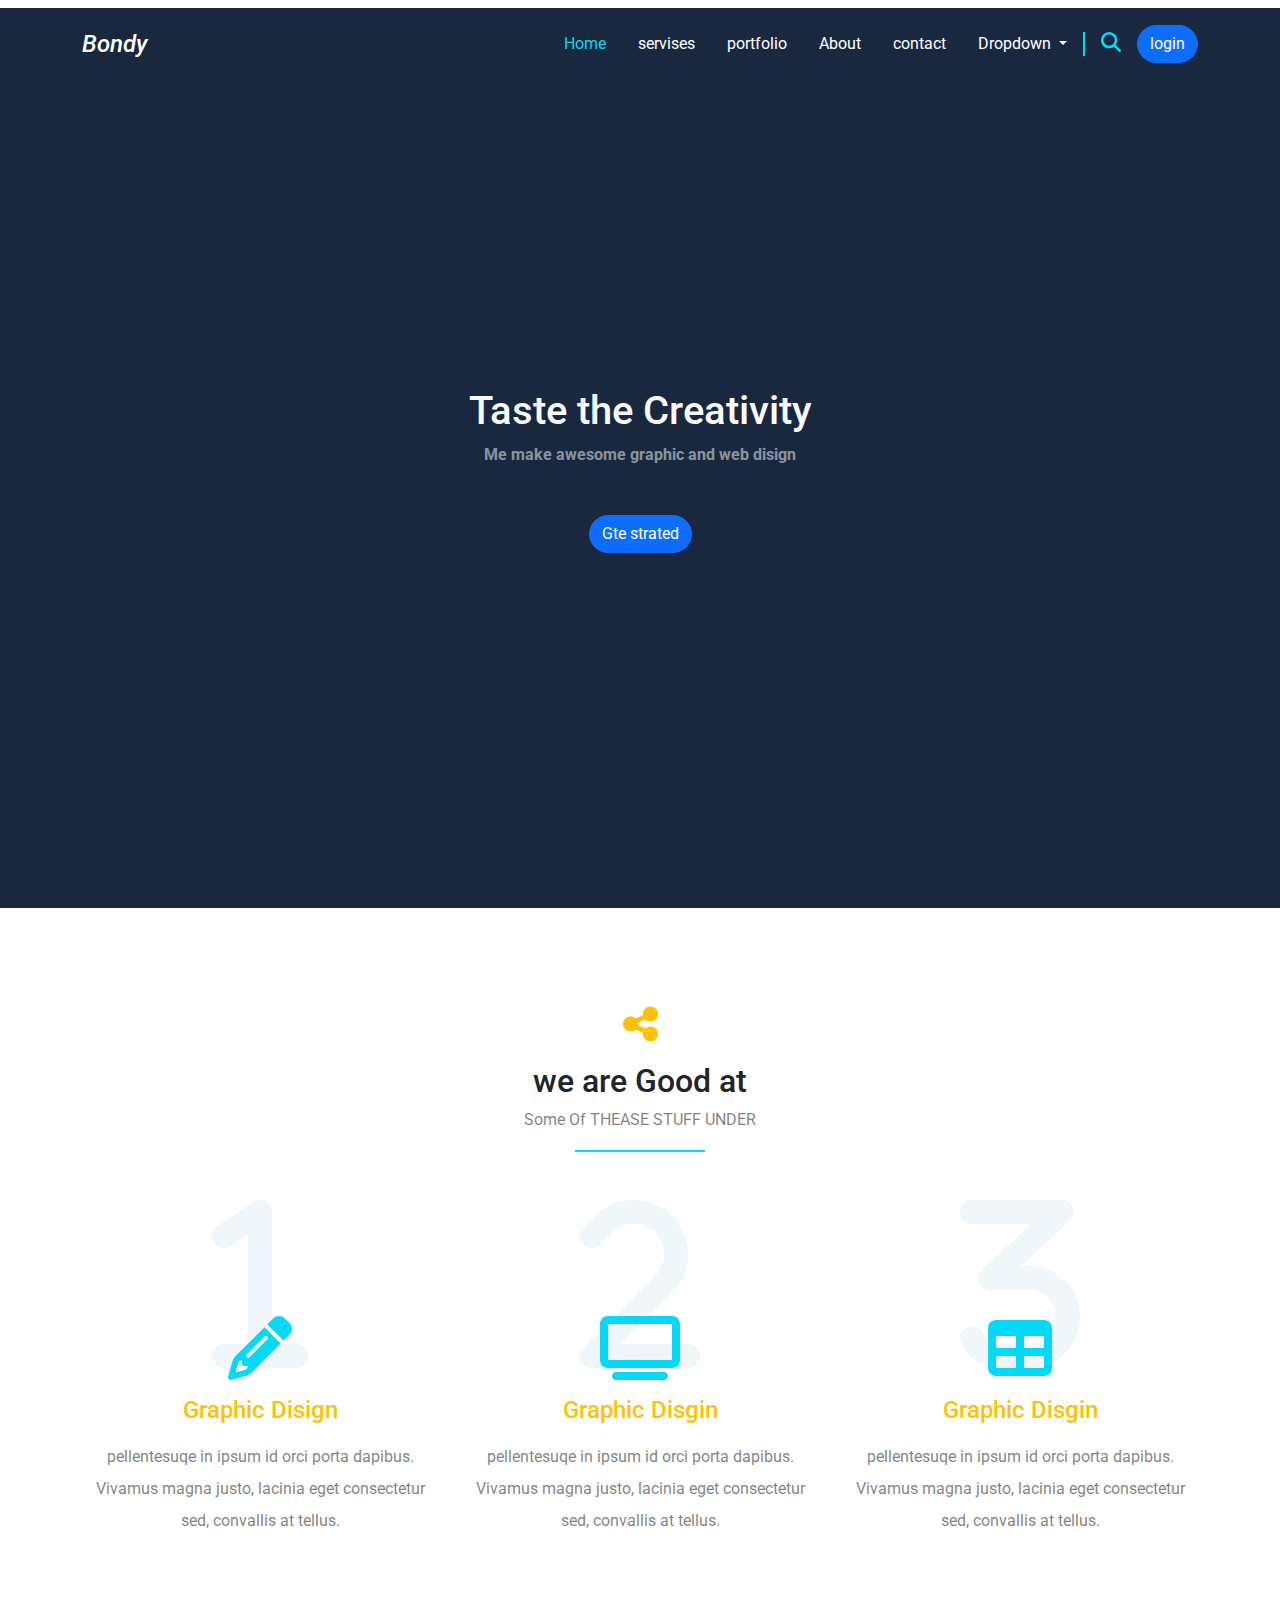
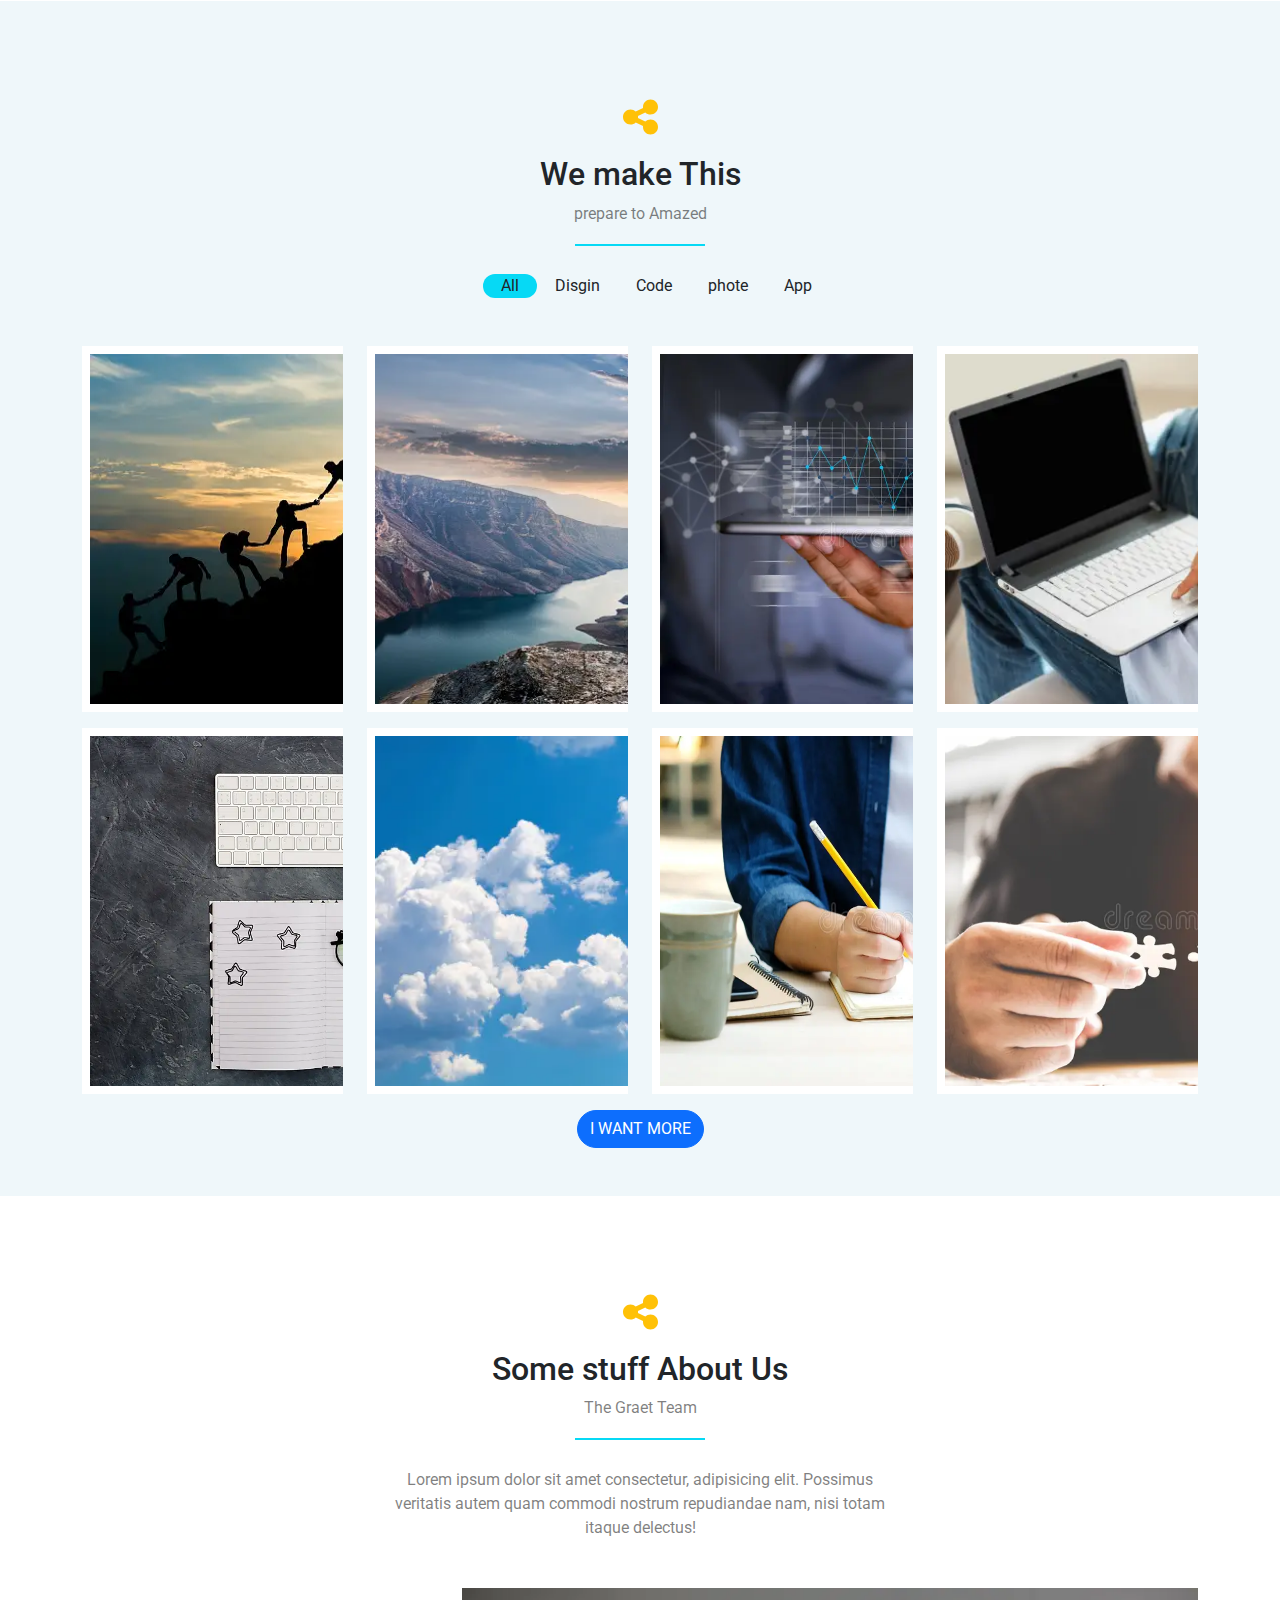
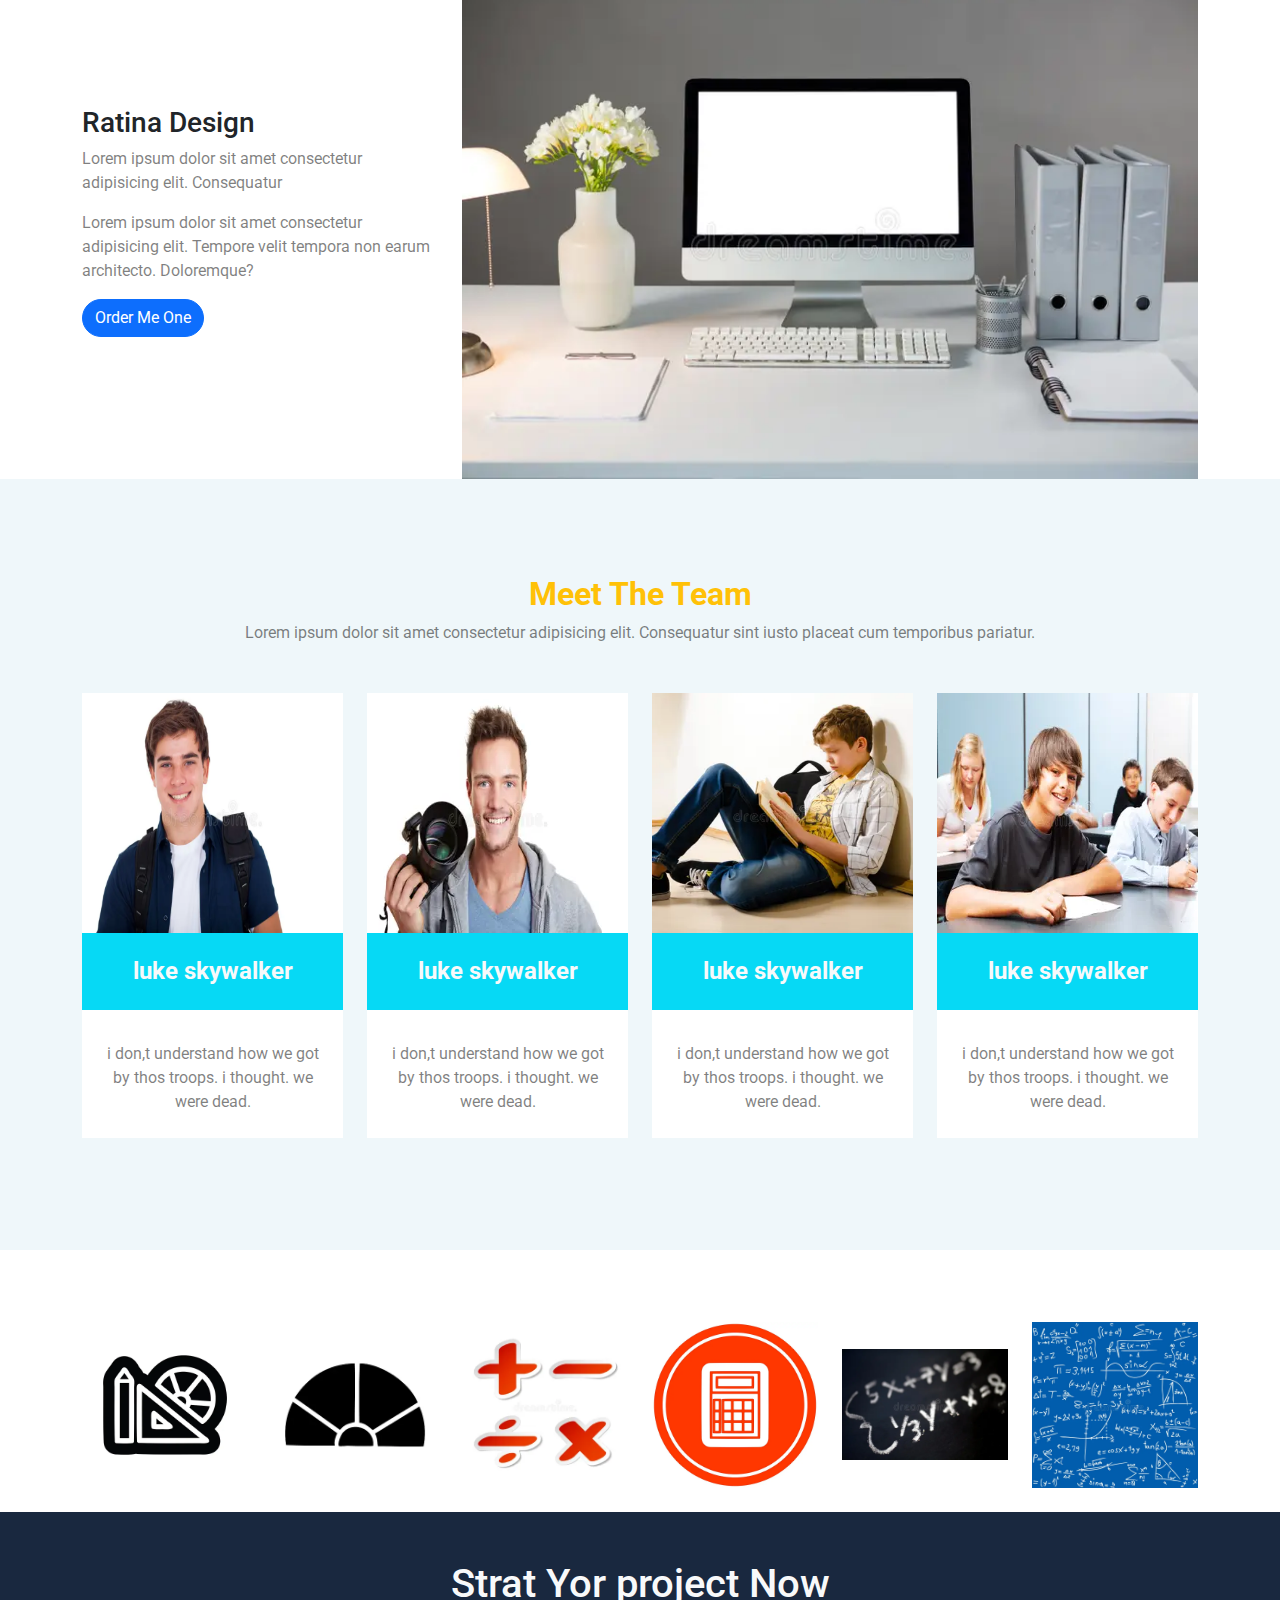
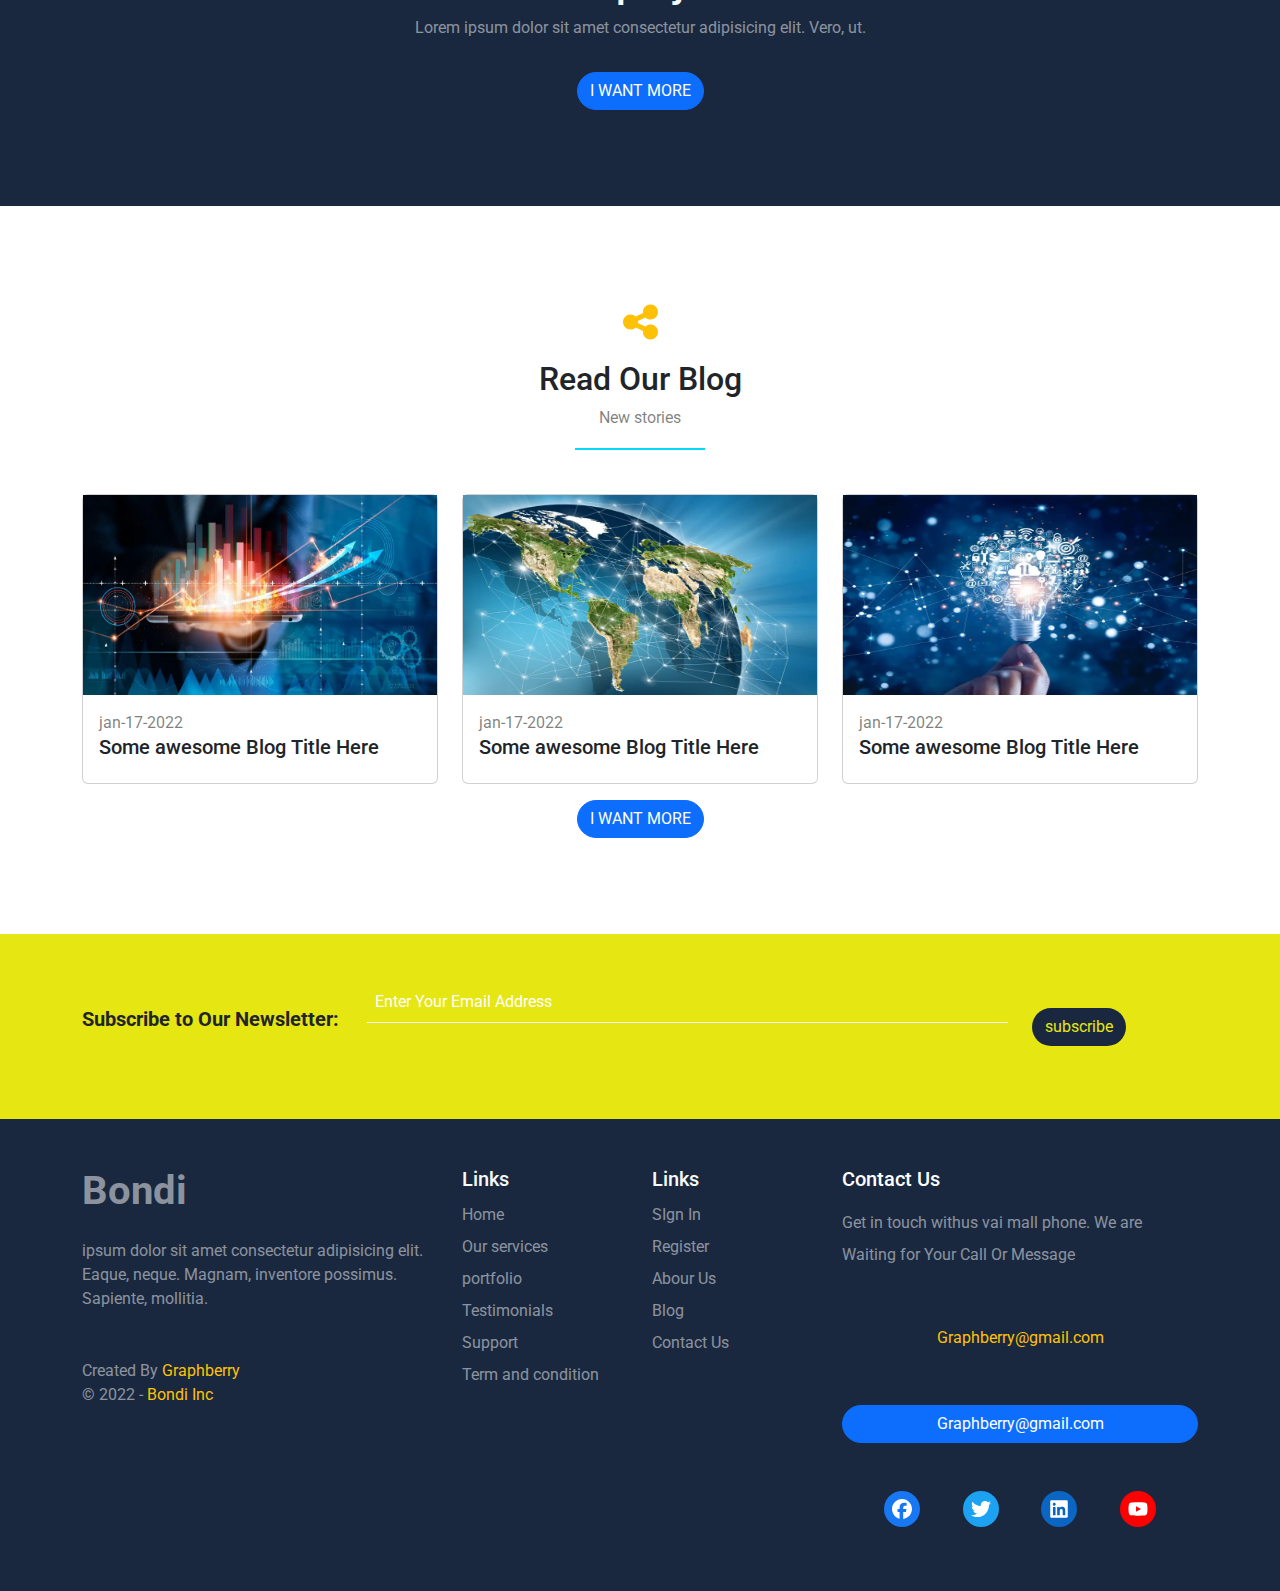
<file: html/index.html>
<!DOCTYPE html>
<html lang="en">
<head>
    <meta charset="UTF-8">
    <meta name="viewport" content="width=device-width, initial-scale=1.0">
   <link rel="stylesheet" href="../css/css files/fontawesome.min.css">
   <link rel="stylesheet" href="../css/bootstrap.min.css">
   <link rel="stylesheet" href="../css/bootstrap.css.map">
  <link rel="stylesheet" href="../css/indx.css">
    <!--gogle font-->
    <link rel="preconnect" href="https://fonts.googleapis.com">
<link rel="preconnect" href="https://fonts.gstatic.com" crossorigin>
<link href="https://fonts.googleapis.com/css2?family=Roboto:ital,wght@0,100;0,300;0,400;1,100;1,300;1,400&display=swap" rel="stylesheet">
    <title>Document</title>
   
</head>
<body>
  <!--start navbar-->
    <nav class=" mt-2  navbar navbar-expand-lg  sticky-top">
        <div class="container">
          <a class="navbar-brand  text-white " href="#" >Bondy</a>
          <button class="navbar-toggler text-white"    type="button" data-bs-toggle="collapse" data-bs-target="#main" aria-controls="main" aria-expanded="false" aria-label="Toggle navigation">
            <i class="fa-solid fa-bars"></i>
          </button>
          <div class="collapse navbar-collapse "  id="main">
            <ul class="navbar-nav ms-auto mb-2 mb-lg-0"  >
                <li class="nav-item fs-6">
                    <a class="nav-link active   p-2  p-lg-3  " aria-current="page" href="#">Home</a>
                  </li>
              <li class="nav-item fs-6">
                <a class="nav-link    p-2 p-lg-3 " href="#">servises</a>
              </li>

          

              <li class="nav-item fs- 6">
                <a class="nav-link  p-2 p-lg-3" href="#">portfolio</a>
              </li>

              <li class="nav-item fs-6">
                <a class="nav-link  p-2 p-lg-3" href="#">About</a>
              </li>

              <li class="nav-item fs-6" >
                <a class="nav-link   p-2 p-lg-3" href="#">contact</a>
              </li>
              <li class="nav-item dropdown fs-6">
                <a class="nav-link dropdown-toggle p-2  p-lg-3 " href="#" id="navbarDropdown" role="button" data-bs-toggle="dropdown" aria-expanded="false">
                  Dropdown
                </a>
            </li>

                 </ul>
                 <div class="search px-3 d-none d-lg-block">
                    <i class="fa-solid fa-magnifying-glass fs-5"></i>
                 </div>
                 <!--strat button login-->
               <a href="" class="btn main-btn btn-primary rounded-pill">login</a>
                
          </div>
        </div>
      </nav>
        <!--end navbar-->

        <!--strat landing-->
        <div class="landing  d-flex justify-content-center align-items-center">
          <div class="text-center   text-light">
            <h1>Taste the Creativity</h1>
            <b class="fs-6 text-white-50">Me make awesome graphic and web disign</b>
            <a href="" class="btn main-btn btn-primary rounded-pill d-block my-5">Gte strated</a>
          </div>
 
        </div>
        <!--end landing-->

        <!--start features-->
        <div class="features text-center py-5">
          <div class="container"> 
            <div class="main-title my-5 position-relative">
              <i class="fa-solid fa-share-nodes mb-3 fs-1 text-warning"></i>
              <h2>we are Good at</h2>
              <p class="fs-6 text-black-50 text-upercase">Some Of THEASE STUFF UNDER</p>
            </div>
            <div class="row">
              <div class="col-md-6 col-lg-4">
                <!--start feat-->
                    <div class="feat">
                      <div class="icon-holder  position-relative">
                        <i class="fa-solid fa-1 position-absolute bottom-0 number"></i>
                        <i class="fa-solid fa-pencil fa-4x position-absolute bottom-0 icon"></i>
                      </div>
                      <h4 class="my-3 text-upercase text-warning">Graphic Disign</h4>
                      <p class="text-black-50 lh-lg">
                      pellentesuqe in ipsum id orci porta dapibus. Vivamus magna justo, lacinia eget consectetur sed,
                      convallis at tellus.
                      </p>
                      </div>
                           <!--end feat-->
              </div>


              <div class="col-md-6 col-lg-4">
                <!--start feat-->
                    <div class="feat">
                      <div class="icon-holder  position-relative">
                        <i class="fa-solid fa-2 position-absolute bottom-0 number"></i>
                        <i class="fa-solid fa-tv fa-4x position-absolute bottom-0 icon"></i>
                      </div>
                      <h4 class="my-3 text-upercase text-warning">Graphic Disgin</h4>
                      <p class="text-black-50 lh-lg">
                      pellentesuqe in ipsum id orci porta dapibus. Vivamus magna justo, lacinia eget consectetur sed,
                      convallis at tellus.
                      </p>
                      </div>
                           <!--end feat-->
              </div>

              <div class="col-md-6 col-lg-4">
                <!--start feat-->
                    <div class="feat">
                      <div class="icon-holder  position-relative">
                        <i class="fa-solid fa-3 position-absolute bottom-0 number"></i>
                        <i class="fa-solid fa-table fa-4x position-absolute bottom-0 icon"></i>
                      </div>
                      <h4 class="my-3 text-upercase text-warning">Graphic Disgin</h4>
                      <p class="text-black-50 lh-lg">
                      pellentesuqe in ipsum id orci porta dapibus. Vivamus magna justo, lacinia eget consectetur sed,
                      convallis at tellus.
                      </p>
                      </div>
                           <!--end feat-->
              </div>
            </div>
          </div>
        </div>

        <!--end features-->

        <!--strat our work-->
        <div class="our-work text-center pt-5 pb-5">
          <div class="container">
            <div class="main-title my-5 position-relative">
              <i class="fa-solid fa-share-nodes mb-3 fs-1 text-warning"></i>
              <h2>We make This</h2>
              <p class="fs-6 text-black-50 text-upercase">prepare to Amazed</p>
            </div>
            <!--start lis-->
            <ul class="list d-flex justify-content-center my-5 rounded-pill">
         <li class="active rounded-pill" >All</li>
         <li>Disgin</li>
         <li>Code</li>
         <li>phote</li>
         <li>App</li>
            </ul>
            <div class="row">
           <div class="col-md-6 col-lg-3 ">
             <div class="box mb-3 bg-white"  data-work="Appliction">
              <img src="../css/imge/box-1.webp" alt="" class="fluid"  >
             </div>
           </div>

           <div class="col-md-6 col-lg-3 ">
            <div class="box mb-3 bg-white"  data-work="Appliction"> 
             <img src="../css/imge/box-2.webp " alt="" class="fluid">
            </div>
          </div>
         

          <div class="col-md-6 col-lg-3 ">
            <div class="box mb-3 bg-white"  data-work="Appliction">
             <img src="../css/imge/box-3.webp " alt="" class="fluid">
            </div>
          </div>
         

          <div class="col-md-6 col-lg-3 ">
            <div class="box mb-3 bg-white"  data-work="Appliction">
             <img src="../css/imge/box-4.webp " alt="" class="fluid">
            </div>
          </div>
         

          <div class="col-md-6 col-lg-3 ">
            <div class="box mb-3 bg-white"  data-work="Appliction">
             <img src="../css/imge/box-5.webp " alt="" class="fluid">
            </div>
          </div>

          <div class="col-md-6 col-lg-3 ">
            <div class="box mb-3 bg-white"  data-work="Appliction">
             <img src="../css/imge/box-6.webp" alt="" class="fluid">
            </div>
          </div>

          <div class="col-md-6 col-lg-3 ">
            <div class="box mb-3 bg-white" data-work="Appliction">
             <img src="../css/imge/box-7.webp" alt="" class="fluid">
            </div>
          </div>

          <div class="col-md-6 col-lg-3 "  >
            <div class="box mb-3 bg-white" data-work="Appliction">
             <img src="../css/imge/box-8.webp" alt="" class="fluid">
            </div>
          </div>

         
            
            </div>
            <a href="" class="btn main-btn btn-primary rounded-pill">I WANT MORE</a>
          </div>
         
        </div>
        <!--end our work-->
        <!--start stuff-->
        <div class="stuff">

        <div class="container pt-5">
          <div class="main-title text-center my-5 position-relative">
            <i class="fa-solid fa-share-nodes mb-3 fs-1 text-warning"></i>
            <h2>Some stuff About Us</h2>
            <p class="fs-6 text-black-50 text-upercase">The Graet Team</p>
          </div>
          <div class="description text-center mb-5 text-black-50 m-auto">
            <p>Lorem ipsum dolor sit amet consectetur, adipisicing elit. Possimus veritatis autem quam commodi nostrum repudiandae nam, nisi totam itaque delectus!</p>
          </div>

          <div class="row align-items-center">
            <!--start col-->
            <div class="box col-lg-4 mb-4 text-center text-md-start">
              <div class="text me-7">
                <h3>Ratina Design</h3>
                <p class="text-black-50 fs-6 ">Lorem ipsum dolor sit amet consectetur adipisicing elit. Consequatur</p>
                <p class="text-black-50 fs-6 ">Lorem ipsum dolor sit amet consectetur adipisicing elit. Tempore velit tempora non earum architecto. Doloremque?</p>
                <a href="" class="btn main-btn btn-primary rounded-pill">Order Me One</a>
              </div>
            </div>
                <!--end col-->
                <div class="box col-lg-8 ">
                  <div >
                <img class="image img-fluid" src="../css/imge/pc.webp" alt="">
                  </div>
                </div>
          </div>
        </div>  
      </div>
        <!--end stuff-->
      <!--start our-team-->
      <div class="our-team text-center py-5">
        <div class="container py-5">
       <h2 class="text-warning fw-bold">Meet The Team</h2>
       <p class="text-black-50 mb-5 lh-5">Lorem ipsum dolor sit amet 
        consectetur adipisicing elit. Consequatur sint iusto placeat cum temporibus pariatur.</p>
        <!--start row-->
        <div class="row">
          <!--satrt colmon-->
        <div class="col-md-6 col-lg-3">
          <div class="box bg-white">
           <img class="img-fluid" src="../css/imge/img-team-1.webp" alt="">
           <h4 class="p-4 text-light fw-bold">luke skywalker</h4>
           <blockquote class="text-black-50 p-4">i don,t understand how we got by thos troops. i thought. we were dead.</blockquote>
          </div>
        </div>
         <!-- end colmon-->

         <div class="col-md-6 col-lg-3">
          <div class="box bg-white">
           <img class="img-fluid" src="../css/imge/img-team-2.webp" alt="">
           <h4 class="p-4 text-light fw-bold">luke skywalker</h4>
           <blockquote class="text-black-50 p-4">i don,t understand how we got by thos troops. i thought. we were dead.</blockquote>
          </div>
        </div>

        <div class="col-md-6 col-lg-3">
          <div class="box bg-white">
           <img class="img-fluid" src="../css/imge/img-team-3.webp" alt="">
           <h4 class="p-4 text-light fw-bold">luke skywalker</h4>
           <blockquote class="text-black-50 p-4">i don,t understand how we got by thos troops. i thought. we were dead.</blockquote>
          </div>
        </div>

        <div class="col-md-6 col-lg-3">
          <div class="box bg-white">
           <img class="img-fluid" src="../css/imge/img-team-4.webp" alt="">
           <h4 class="p-4 text-light fw-bold">luke skywalker</h4>
           <blockquote class="text-black-50 p-4">i don,t understand how we got by thos troops. i thought. we were dead.</blockquote>
          </div>
        </div>

        </div>
          <!--end row-->
        </div>
      </div>
      <!--end our-team-->
      <div class="techs py-5 text-center">
      <div class="container">
        <!--start row-->
        <div class="row align-items-center" >
      
         <div class="col-sm-6 col-md-4 col-lg-2 my-3">
             <img class="img-fluid" src="../css/imge/tech-1.webp" alt="">
         </div>
          
         <div class="col-sm-6 col-md-4 col-lg-2 my-3">
          <img class="img-fluid" src="../css/imge/tech-2.webp" alt="">
      </div>
       
      <div class="col-sm-6 col-md-4 col-lg-2 my-3">
        <img class="img-fluid" src="../css/imge/tech-3.webp" alt="">
    </div>
     
    <div class="col-sm-6 col-md-4 col-lg-2 my-4">
      <img class="img-fluid" src="../css/imge/tech-4.webp" alt="">
  </div>
          
          
    <div class="col-sm-6 col-md-4 col-lg-2 my-4">
      <img class="img-fluid" src="../css/imge/tech-5.webp" alt="">
  </div>
               
    <div class="col-sm-6 col-md-4 col-lg-2 my-4">
      <img class="img-fluid" src="../css/imge/tech-6.webp" alt="">
  </div>
          
   
        </div>
          <!--end row-->
      </div>
      <div class="project text-center py-5 text-light">
        <giv class="content  ">
          <h1>Strat Yor project Now</h1>
          <p class="text-white-50">Lorem ipsum dolor sit amet consectetur adipisicing elit. Vero, ut.</p>
          <a href="" class="btn main-btn btn-primary rounded-pill mt-3 mb-5">I WANT MORE</a>
        </giv>
      </div>
      </div>

      <!--start read-our-->
      <div class="read-our align-items-center py-5">
        <div class="container">
          <div class="main-title text-center position-relative">
            <i class="fa-solid fa-share-nodes mb-3 fs-1 text-warning"></i>
            <h2>Read Our Blog</h2>
            <p class="fs-6 text-black-50 text-upercase">New stories</p>
          </div>

        <div class="row align-items-center py-5">
          <!--start colmon-->
           <div class="col-md-6 col-lg-4">
            <div class="card">
              <img class="img-fluid" src="../css/imge/curd-1.webp" class="card-img-top" alt="">
              <div class="card-body">
              <span class="text-black-50">jan-17-2022</span>
              <h5>Some awesome Blog Title Here</h5>
              
              </div>
            </div>
           </div>
                   <!--end colmon-->

                    <!--start colmon-->
           <div class="col-md-6 col-lg-4">
            <div class="card">
              <img class="img-fluid" src="../css/imge/curd-2.webp" class="card-img-top" alt="">
              <div class="card-body">
              <span class="text-black-50">jan-17-2022</span>
              <h5>Some awesome Blog Title Here</h5>
         
              </div>
            </div>
           </div>
                   <!--end colmon-->

                    <!--start colmon-->
           <div class="col-md-6 col-lg-4">
            <div class="card">
              <img class="img-fluid" src="../css/imge/curd-3.webp" class="card-img-top" alt="">
              <div class="card-body">
              <span class="text-black-50">jan-17-2022</span>
              <h5>Some awesome Blog Title Here</h5>
              
              </div>
            </div>
           </div>
                   <!--end colmon-->
                   <a href="" class="btn main-btn btn-primary rounded-pill mt-3">I WANT MORE</a>
        </div>
        </div>
      </div>
      <!--end read-our-->

      <!--start subscribe-->
      <div class="subscribe py-5 text-center text-md-start">
        <div class="container">
          <form class="row align-items-center">
              <div class="col-md-6 col-lg-3">
               <div class="fw-bold fs-5 mb-3">
                  Subscribe to Our Newsletter:
               </div>
              </div>
              <div class="col-md-6 col-lg-7 mb-5">
                <input class="w-100 text-light p-2 bg-transparent" type="text" placeholder="Enter Your Email Address">
             </div>
                <div class="col-md-6 col-lg-2">
                  <input class="btn rounded-pill " type="submit" value="subscribe">
                </div>
          </form>
        </div>
      </div>
      <!--end subscribe-->
 
      <!--start footer-->
      <div id=" " class="footer py-5 text-white-50 text-center text-md-start">
        <div class="container">
          <div class="row">
            <!--start colomon-->
            <div class="col-md-6 col-lg-4"> 
                 <div class="info mb-2">
               <h1 class="mb-4 fw-bold">Bondi</h1>
             <p class="mb-5"> ipsum dolor sit amet consectetur adipisicing elit. Eaque, neque.
               Magnam, inventore possimus. Sapiente, mollitia.</p>
               <div class="copy-right">
                Created By <span class="text-warning">Graphberry</span>
                <div>&copy; 2022 - <span class="text-warning"> Bondi Inc </span></div>
               </div>
                 </div>
            </div>
             <!--end colomon-->
             <div class="col-md-6 col-lg-2">
              <div class="links">
               <h5 class="text-light">Links</h5>
               <ul class="list-unstyled lh-lg">
                <li>Home</li>
                <li>Our services</li>
                <li>portfolio</li>
                <li>Testimonials</li>
                <li>Support</li>
                <li>Term and condition</li>
               </ul>
              </div>
             </div>
               <!--end colomon-->
               <div class="col-md-6 col-lg-2">
                <div class="links">
                 <h5 class="text-light">Links</h5>
                 <ul class="list-unstyled lh-lg">
                  <li>SIgn In</li>
                  <li>Register</li>
                  <li>Abour Us</li>
                  <li>Blog</li>
                  <li>Contact Us</li>
                 </ul>
                </div>
               </div>
                 <!--end colomon-->
                 <div class="col-md-6 col-lg-4">
                  <div class="contact">
                    <h5 class="text-white">Contact Us</h5>
                    <p class="lh-lg mt-3 mb-5">Get in touch withus vai mall phone. We are Waiting for Your Call Or Message</p>
                    <a class="btn rounded-pill main-btn w-100 text-warning" href="">Graphberry@gmail.com</a>
                    <a href="" class="btn main-btn btn-primary rounded-pill d-block my-5">Graphberry@gmail.com </a>
                    <ul class="d-flex list-unstyled  justify-content-evenly">
                      <li><a href=""><i class="d-block fa-brands fa-facebook fa-lg facebook rounded-circle p-2 text-white"></i></a></li>
                      <li><a href=""><i class="d-block fa-brands fa-twitter fa-lg twitter rounded-circle p-2 text-white"></i></a></li>
                      <li><a href=""><i class="d-block fa-brands fa-linkedin fa-lg linkedin rounded-circle p-2 text-white"></i></a></li>
                      <li><a href=""><i class="d-block fa-brands fa-youtube fa-lg  youtube rounded-circle p-2 text-white"></i></a></li>
                    </ul>
                  </div>
                 </div>
          </div>
           
        </div>
      </div>
      <!--end footer-->
    <script src="../js/bootstrap.bundle.min.js"></script>
    <script src="../js/all.min.js"></script>
    <script src="../js/main.js"></script>
</body>
</html>
</file>
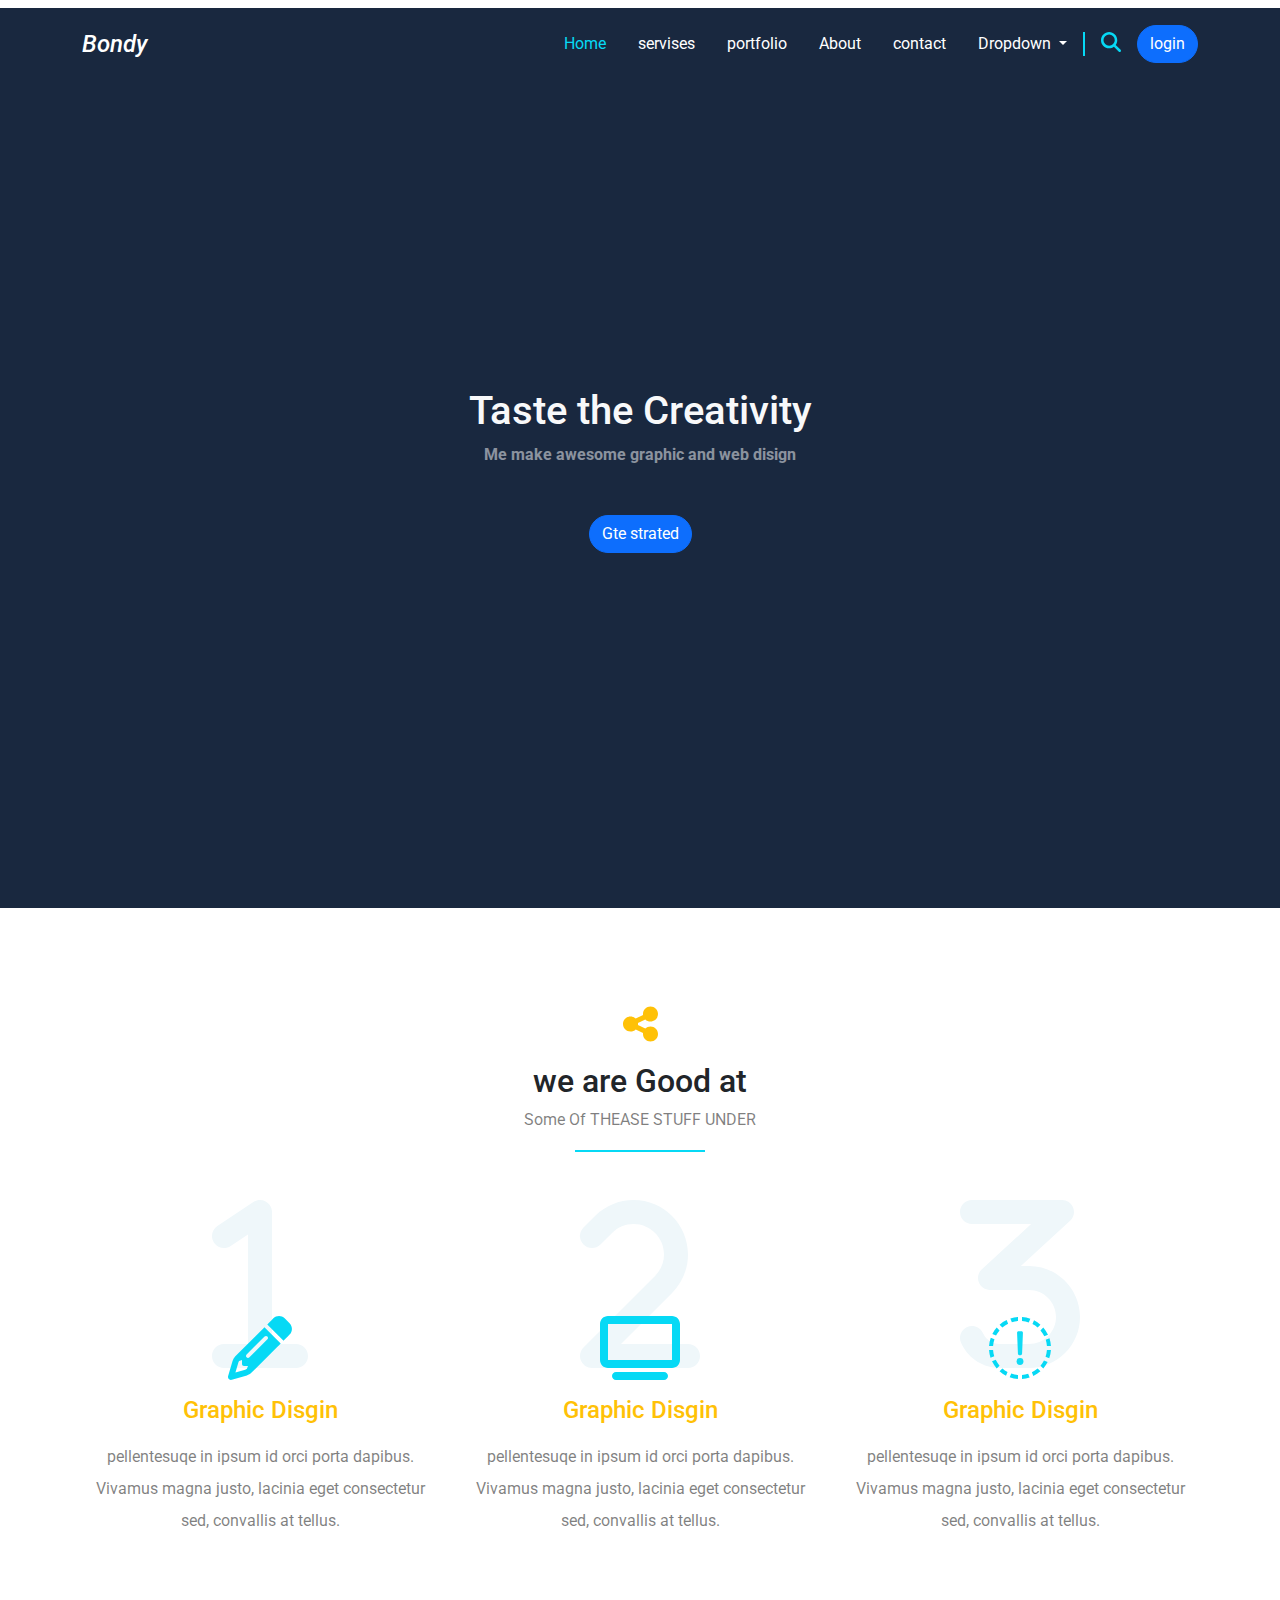
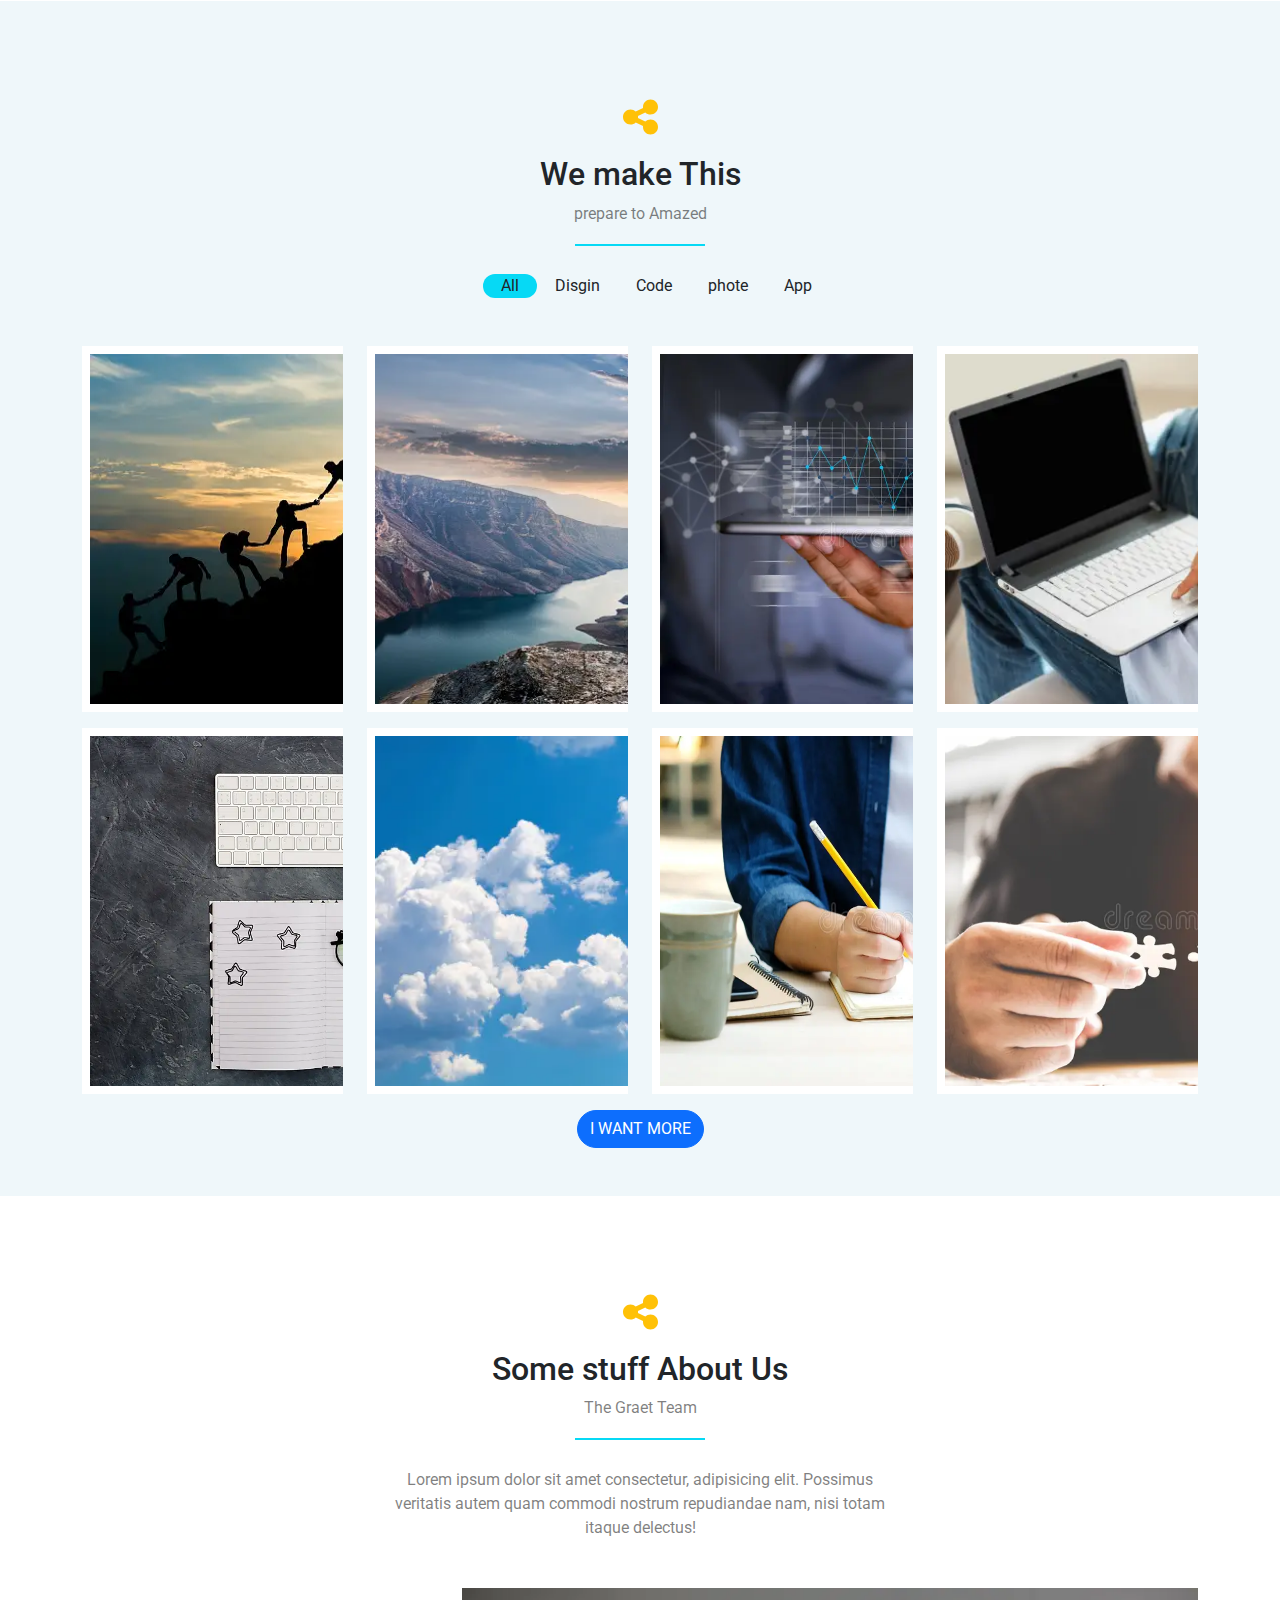
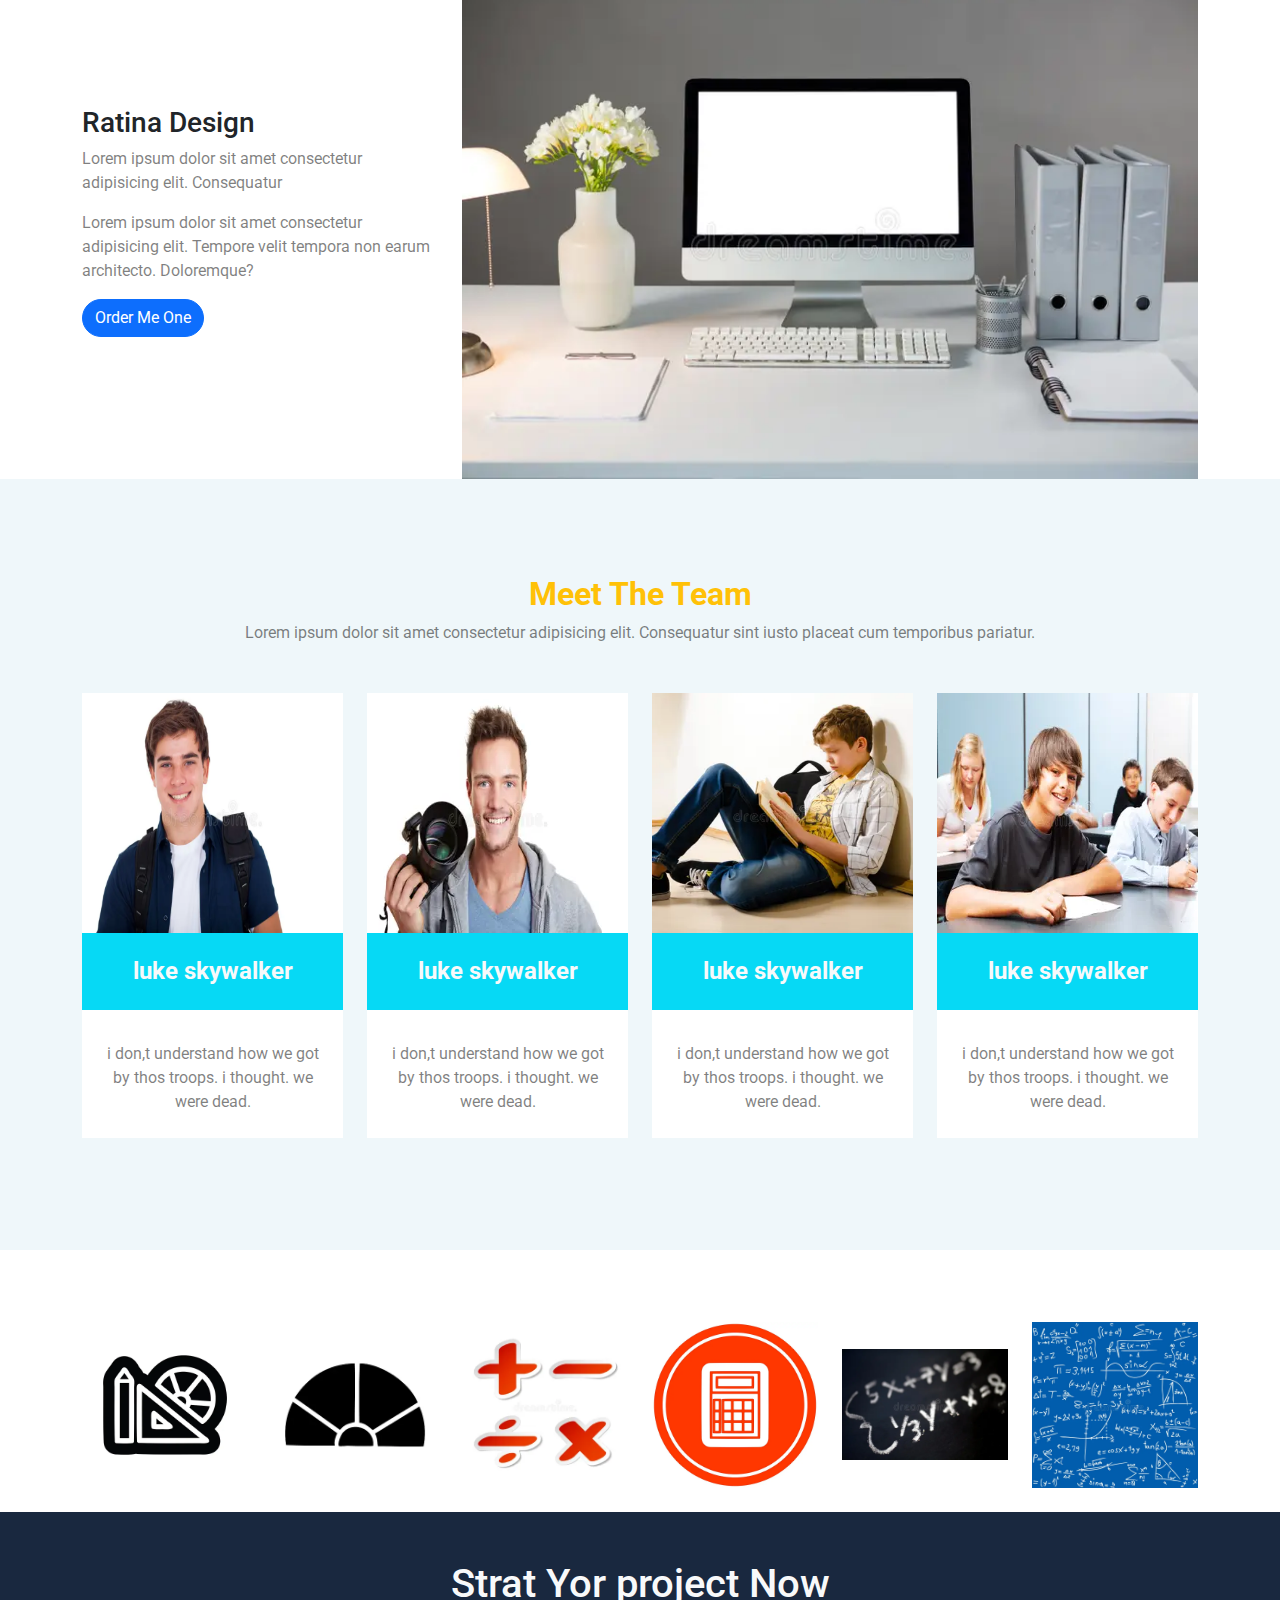
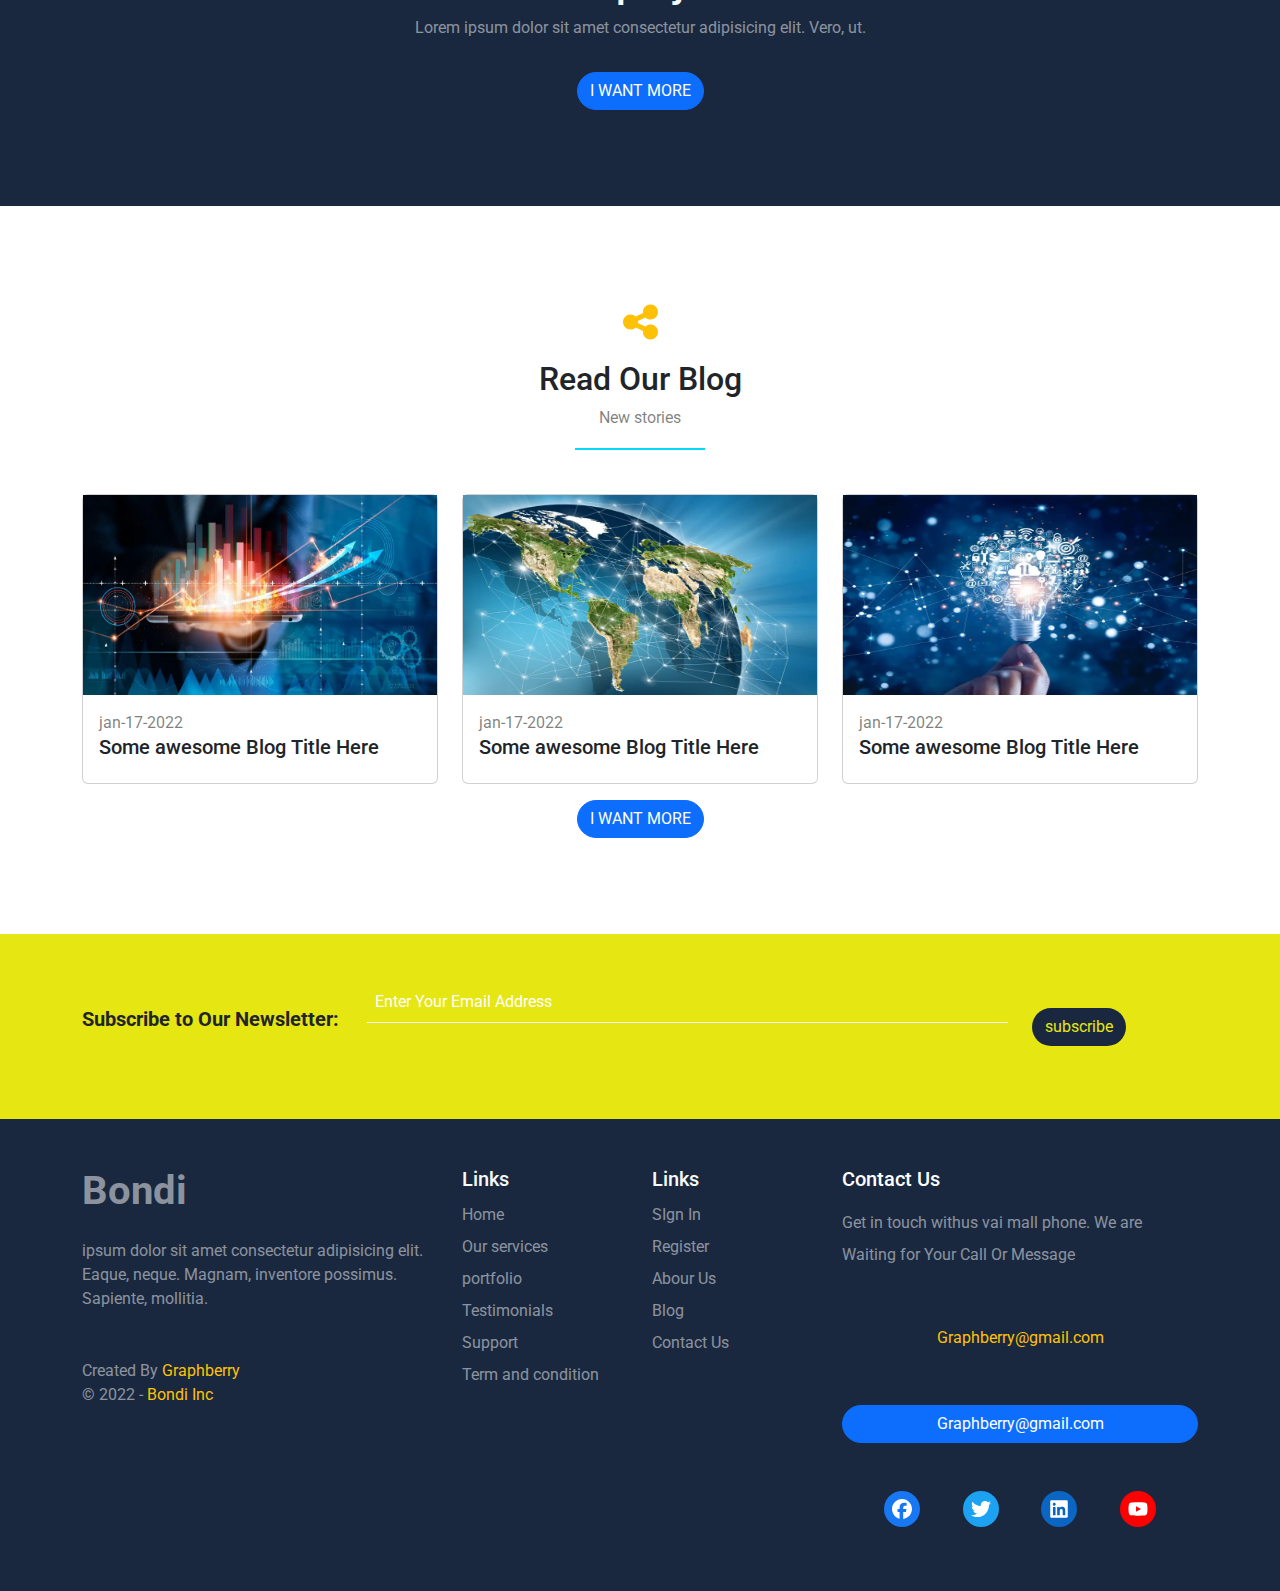
<file: html/indx.html>
<!DOCTYPE html>
<html lang="en">
<head>
    <meta charset="UTF-8">
    <meta name="viewport" content="width=device-width, initial-scale=1.0">
  
 
   <link rel="stylesheet" href="/css/bootstrap.min.css">
    <link rel="stylesheet" href="../css/indx.css">  
   
    <!--gogle font-->
    <link rel="preconnect" href="https://fonts.googleapis.com">
<link rel="preconnect" href="https://fonts.gstatic.com" crossorigin>
<link href="https://fonts.googleapis.com/css2?family=Roboto:ital,wght@0,100;0,300;0,400;1,100;1,300;1,400&display=swap" rel="stylesheet">
    <title>Document</title>
</head>
<body>
  <!--start navbar-->
    <nav class=" mt-2  navbar navbar-expand-lg  sticky-top">
        <div class="container">
          <a class="navbar-brand  text-white " href="#" >Bondy</a>
          <button class="navbar-toggler text-white"    type="button" data-bs-toggle="collapse" data-bs-target="#main" aria-controls="main" aria-expanded="false" aria-label="Toggle navigation">
            <i class="fa-solid fa-bars"></i>
          </button>
          <div class="collapse navbar-collapse "  id="main">
            <ul class="navbar-nav ms-auto mb-2 mb-lg-0"  >
                <li class="nav-item fs-6">
                    <a class="nav-link active   p-2  p-lg-3  " aria-current="page" href="#">Home</a>
                  </li>
              <li class="nav-item fs-6">
                <a class="nav-link    p-2 p-lg-3 " href="#">servises</a>
              </li>

          

              <li class="nav-item fs- 6">
                <a class="nav-link  p-2 p-lg-3" href="#">portfolio</a>
              </li>

              <li class="nav-item fs-6">
                <a class="nav-link  p-2 p-lg-3" href="#">About</a>
              </li>

              <li class="nav-item fs-6" >
                <a class="nav-link   p-2 p-lg-3" href="#">contact</a>
              </li>
              <li class="nav-item dropdown fs-6">
                <a class="nav-link dropdown-toggle p-2  p-lg-3 " href="#" id="navbarDropdown" role="button" data-bs-toggle="dropdown" aria-expanded="false">
                  Dropdown
                </a>
            </li>

                 </ul>
                 <div class="search px-3 d-none d-lg-block">
                    <i class="fa-solid fa-magnifying-glass fs-5"></i>
                 </div>
                 <!--strat button login-->
               <a href="" class="btn main-btn btn-primary rounded-pill">login</a>
                
          </div>
        </div>
      </nav>
        <!--end navbar-->

        <!--strat landing-->
        <div class="landing  d-flex justify-content-center align-items-center">
          <div class="text-center   text-light">
            <h1>Taste the Creativity</h1>
            <b class="fs-6 text-white-50">Me make awesome graphic and web disign</b>
            <a href="" class="btn main-btn btn-primary rounded-pill d-block my-5">Gte strated</a>
          </div>
 
        </div>
        <!--end landing-->

        <!--start features-->
        <div class="features text-center py-5">
          <div class="container"> 
            <div class="main-title my-5 position-relative">
              <i class="fa-solid fa-share-nodes mb-3 fs-1 text-warning"></i>
              <h2>we are Good at</h2>
              <p class="fs-6 text-black-50 text-upercase">Some Of THEASE STUFF UNDER</p>
            </div>
            <div class="row">
              <div class="col-md-6 col-lg-4">
                <!--start feat-->
                    <div class="feat">
                      <div class="icon-holder  position-relative">
                        <i class="fa-solid fa-1 position-absolute bottom-0 number"></i>
                        <i class="fa-solid fa-pencil fa-4x position-absolute bottom-0 icon"></i>
                      </div>
                      <h4 class="my-3 text-upercase text-warning">Graphic Disgin</h4>
                      <p class="text-black-50 lh-lg">
                      pellentesuqe in ipsum id orci porta dapibus. Vivamus magna justo, lacinia eget consectetur sed,
                      convallis at tellus.
                      </p>
                      </div>
                           <!--end feat-->
              </div>


              <div class="col-md-6 col-lg-4">
                <!--start feat-->
                    <div class="feat">
                      <div class="icon-holder  position-relative">
                        <i class="fa-solid fa-2 position-absolute bottom-0 number"></i>
                        <i class="fa-solid fa-tv fa-4x position-absolute bottom-0 icon"></i>
                      </div>
                      <h4 class="my-3 text-upercase text-warning">Graphic Disgin</h4>
                      <p class="text-black-50 lh-lg">
                      pellentesuqe in ipsum id orci porta dapibus. Vivamus magna justo, lacinia eget consectetur sed,
                      convallis at tellus.
                      </p>
                      </div>
                           <!--end feat-->
              </div>

              <div class="col-md-6 col-lg-4">
                <!--start feat-->
                    <div class="feat">
                      <div class="icon-holder  position-relative">
                        <i class="fa-solid fa-3 position-absolute bottom-0 number"></i>
                        <i class="fa-solid fa-blug fa-4x position-absolute bottom-0 icon"></i>
                      </div>
                      <h4 class="my-3 text-upercase text-warning">Graphic Disgin</h4>
                      <p class="text-black-50 lh-lg">
                      pellentesuqe in ipsum id orci porta dapibus. Vivamus magna justo, lacinia eget consectetur sed,
                      convallis at tellus.
                      </p>
                      </div>
                           <!--end feat-->
              </div>
            </div>
          </div>
        </div>

        <!--end features-->

        <!--strat our work-->
        <div class="our-work text-center pt-5 pb-5">
          <div class="container">
            <div class="main-title my-5 position-relative">
              <i class="fa-solid fa-share-nodes mb-3 fs-1 text-warning"></i>
              <h2>We make This</h2>
              <p class="fs-6 text-black-50 text-upercase">prepare to Amazed</p>
            </div>
            <!--start lis-->
            <ul class="list d-flex justify-content-center my-5 rounded-pill">
         <li class="active rounded-pill" >All</li>
         <li>Disgin</li>
         <li>Code</li>
         <li>phote</li>
         <li>App</li>
            </ul>
            <div class="row">
           <div class="col-md-6 col-lg-3 ">
             <div class="box mb-3 bg-white"  data-work="Appliction">
              <img src="/css/imge/box-1.webp" alt="" class="fluid"  >
             </div>
           </div>

           <div class="col-md-6 col-lg-3 ">
            <div class="box mb-3 bg-white"  data-work="Appliction"> 
             <img src="/css/imge/box-2.webp " alt="" class="fluid">
            </div>
          </div>
         

          <div class="col-md-6 col-lg-3 ">
            <div class="box mb-3 bg-white"  data-work="Appliction">
             <img src="/css/imge/box-3.webp " alt="" class="fluid">
            </div>
          </div>
         

          <div class="col-md-6 col-lg-3 ">
            <div class="box mb-3 bg-white"  data-work="Appliction">
             <img src="/css/imge/box-4.webp " alt="" class="fluid">
            </div>
          </div>
         

          <div class="col-md-6 col-lg-3 ">
            <div class="box mb-3 bg-white"  data-work="Appliction">
             <img src="/css/imge/box-5.webp " alt="" class="fluid">
            </div>
          </div>

          <div class="col-md-6 col-lg-3 ">
            <div class="box mb-3 bg-white"  data-work="Appliction">
             <img src=" /css/imge/box-6.webp" alt="" class="fluid">
            </div>
          </div>

          <div class="col-md-6 col-lg-3 ">
            <div class="box mb-3 bg-white" data-work="Appliction">
             <img src=" /css/imge/box-7.webp" alt="" class="fluid">
            </div>
          </div>

          <div class="col-md-6 col-lg-3 "  >
            <div class="box mb-3 bg-white" data-work="Appliction">
             <img src=" /css/imge/box-8.webp" alt="" class="fluid">
            </div>
          </div>

         
            
            </div>
            <a href="" class="btn main-btn btn-primary rounded-pill">I WANT MORE</a>
          </div>
         
        </div>
        <!--end our work-->
        <!--start stuff-->
        <div class="stuff">

        <div class="container pt-5">
          <div class="main-title text-center my-5 position-relative">
            <i class="fa-solid fa-share-nodes mb-3 fs-1 text-warning"></i>
            <h2>Some stuff About Us</h2>
            <p class="fs-6 text-black-50 text-upercase">The Graet Team</p>
          </div>
          <div class="description text-center mb-5 text-black-50 m-auto">
            <p>Lorem ipsum dolor sit amet consectetur, adipisicing elit. Possimus veritatis autem quam commodi nostrum repudiandae nam, nisi totam itaque delectus!</p>
          </div>

          <div class="row align-items-center">
            <!--start col-->
            <div class="box col-lg-4 mb-4 text-center text-md-start">
              <div class="text me-7">
                <h3>Ratina Design</h3>
                <p class="text-black-50 fs-6 ">Lorem ipsum dolor sit amet consectetur adipisicing elit. Consequatur</p>
                <p class="text-black-50 fs-6 ">Lorem ipsum dolor sit amet consectetur adipisicing elit. Tempore velit tempora non earum architecto. Doloremque?</p>
                <a href="" class="btn main-btn btn-primary rounded-pill">Order Me One</a>
              </div>
            </div>
                <!--end col-->
                <div class="box col-lg-8 ">
                  <div >
                <img class="image img-fluid" src="/css/imge/pc.webp" alt="">
                  </div>
                </div>
          </div>
        </div>  
      </div>
        <!--end stuff-->
      <!--start our-team-->
      <div class="our-team text-center py-5">
        <div class="container py-5">
       <h2 class="text-warning fw-bold">Meet The Team</h2>
       <p class="text-black-50 mb-5 lh-5">Lorem ipsum dolor sit amet 
        consectetur adipisicing elit. Consequatur sint iusto placeat cum temporibus pariatur.</p>
        <!--start row-->
        <div class="row">
          <!--satrt colmon-->
        <div class="col-md-6 col-lg-3">
          <div class="box bg-white">
           <img class="img-fluid" src="/css/imge/img-team-1.webp" alt="">
           <h4 class="p-4 text-light fw-bold">luke skywalker</h4>
           <blockquote class="text-black-50 p-4">i don,t understand how we got by thos troops. i thought. we were dead.</blockquote>
          </div>
        </div>
         <!-- end colmon-->

         <div class="col-md-6 col-lg-3">
          <div class="box bg-white">
           <img class="img-fluid" src="/css/imge/img-team-2.webp" alt="">
           <h4 class="p-4 text-light fw-bold">luke skywalker</h4>
           <blockquote class="text-black-50 p-4">i don,t understand how we got by thos troops. i thought. we were dead.</blockquote>
          </div>
        </div>

        <div class="col-md-6 col-lg-3">
          <div class="box bg-white">
           <img class="img-fluid" src="/css/imge/img-team-3.webp" alt="">
           <h4 class="p-4 text-light fw-bold">luke skywalker</h4>
           <blockquote class="text-black-50 p-4">i don,t understand how we got by thos troops. i thought. we were dead.</blockquote>
          </div>
        </div>

        <div class="col-md-6 col-lg-3">
          <div class="box bg-white">
           <img class="img-fluid" src="/css/imge/img-team-4.webp" alt="">
           <h4 class="p-4 text-light fw-bold">luke skywalker</h4>
           <blockquote class="text-black-50 p-4">i don,t understand how we got by thos troops. i thought. we were dead.</blockquote>
          </div>
        </div>

        </div>
          <!--end row-->
        </div>
      </div>
      <!--end our-team-->
      <div class="techs py-5 text-center">
      <div class="container">
        <!--start row-->
        <div class="row align-items-center" >
      
         <div class="col-sm-6 col-md-4 col-lg-2 my-3">
             <img class="img-fluid" src="/css/imge/tech-1.webp" alt="">
         </div>
          
         <div class="col-sm-6 col-md-4 col-lg-2 my-3">
          <img class="img-fluid" src="/css/imge/tech-2.webp" alt="">
      </div>
       
      <div class="col-sm-6 col-md-4 col-lg-2 my-3">
        <img class="img-fluid" src="/css/imge/tech-3.webp" alt="">
    </div>
     
    <div class="col-sm-6 col-md-4 col-lg-2 my-4">
      <img class="img-fluid" src="/css/imge/tech-4.webp" alt="">
  </div>
          
          
    <div class="col-sm-6 col-md-4 col-lg-2 my-4">
      <img class="img-fluid" src="/css/imge/tech-5.webp" alt="">
  </div>
               
    <div class="col-sm-6 col-md-4 col-lg-2 my-4">
      <img class="img-fluid" src="/css/imge/tech-6.webp" alt="">
  </div>
          
   
        </div>
          <!--end row-->
      </div>
      <div class="project text-center py-5 text-light">
        <giv class="content  ">
          <h1>Strat Yor project Now</h1>
          <p class="text-white-50">Lorem ipsum dolor sit amet consectetur adipisicing elit. Vero, ut.</p>
          <a href="" class="btn main-btn btn-primary rounded-pill mt-3 mb-5">I WANT MORE</a>
        </giv>
      </div>
      </div>

      <!--start read-our-->
      <div class="read-our align-items-center py-5">
        <div class="container">
          <div class="main-title text-center position-relative">
            <i class="fa-solid fa-share-nodes mb-3 fs-1 text-warning"></i>
            <h2>Read Our Blog</h2>
            <p class="fs-6 text-black-50 text-upercase">New stories</p>
          </div>

        <div class="row align-items-center py-5">
          <!--start colmon-->
           <div class="col-md-6 col-lg-4">
            <div class="card">
              <img class="img-fluid" src="/css/imge/curd-1.webp" class="card-img-top" alt="">
              <div class="card-body">
              <span class="text-black-50">jan-17-2022</span>
              <h5>Some awesome Blog Title Here</h5>
              
              </div>
            </div>
           </div>
                   <!--end colmon-->

                    <!--start colmon-->
           <div class="col-md-6 col-lg-4">
            <div class="card">
              <img class="img-fluid" src="/css/imge/curd-2.webp" class="card-img-top" alt="">
              <div class="card-body">
              <span class="text-black-50">jan-17-2022</span>
              <h5>Some awesome Blog Title Here</h5>
         
              </div>
            </div>
           </div>
                   <!--end colmon-->

                    <!--start colmon-->
           <div class="col-md-6 col-lg-4">
            <div class="card">
              <img class="img-fluid" src="/css/imge/curd-3.webp" class="card-img-top" alt="">
              <div class="card-body">
              <span class="text-black-50">jan-17-2022</span>
              <h5>Some awesome Blog Title Here</h5>
              
              </div>
            </div>
           </div>
                   <!--end colmon-->
                   <a href="" class="btn main-btn btn-primary rounded-pill mt-3">I WANT MORE</a>
        </div>
        </div>
      </div>
      <!--end read-our-->

      <!--start subscribe-->
      <div class="subscribe py-5 text-center text-md-start">
        <div class="container">
          <form class="row align-items-center">
              <div class="col-md-6 col-lg-3">
               <div class="fw-bold fs-5 mb-3">
                  Subscribe to Our Newsletter:
               </div>
              </div>
              <div class="col-md-6 col-lg-7 mb-5">
                <input class="w-100 text-light p-2 bg-transparent" type="text" placeholder="Enter Your Email Address">
             </div>
                <div class="col-md-6 col-lg-2">
                  <input class="btn rounded-pill " type="submit" value="subscribe">
                </div>
          </form>
        </div>
      </div>
      <!--end subscribe-->
 
      <!--start footer-->
      <div id=" " class="footer py-5 text-white-50 text-center text-md-start">
        <div class="container">
          <div class="row">
            <!--start colomon-->
            <div class="col-md-6 col-lg-4"> 
                 <div class="info mb-2">
               <h1 class="mb-4 fw-bold">Bondi</h1>
             <p class="mb-5"> ipsum dolor sit amet consectetur adipisicing elit. Eaque, neque.
               Magnam, inventore possimus. Sapiente, mollitia.</p>
               <div class="copy-right">
                Created By <span class="text-warning">Graphberry</span>
                <div>&copy; 2022 - <span class="text-warning"> Bondi Inc </span></div>
               </div>
                 </div>
            </div>
             <!--end colomon-->
             <div class="col-md-6 col-lg-2">
              <div class="links">
               <h5 class="text-light">Links</h5>
               <ul class="list-unstyled lh-lg">
                <li>Home</li>
                <li>Our services</li>
                <li>portfolio</li>
                <li>Testimonials</li>
                <li>Support</li>
                <li>Term and condition</li>
               </ul>
              </div>
             </div>
               <!--end colomon-->
               <div class="col-md-6 col-lg-2">
                <div class="links">
                 <h5 class="text-light">Links</h5>
                 <ul class="list-unstyled lh-lg">
                  <li>SIgn In</li>
                  <li>Register</li>
                  <li>Abour Us</li>
                  <li>Blog</li>
                  <li>Contact Us</li>
                 </ul>
                </div>
               </div>
                 <!--end colomon-->
                 <div class="col-md-6 col-lg-4">
                  <div class="contact">
                    <h5 class="text-white">Contact Us</h5>
                    <p class="lh-lg mt-3 mb-5">Get in touch withus vai mall phone. We are Waiting for Your Call Or Message</p>
                    <a class="btn rounded-pill main-btn w-100 text-warning" href="">Graphberry@gmail.com</a>
                    <a href="" class="btn main-btn btn-primary rounded-pill d-block my-5">Graphberry@gmail.com </a>
                    <ul class="d-flex list-unstyled  justify-content-evenly">
                      <li><a href=""><i class="d-block fa-brands fa-facebook fa-lg facebook rounded-circle p-2 text-white"></i></a></li>
                      <li><a href=""><i class="d-block fa-brands fa-twitter fa-lg twitter rounded-circle p-2 text-white"></i></a></li>
                      <li><a href=""><i class="d-block fa-brands fa-linkedin fa-lg linkedin rounded-circle p-2 text-white"></i></a></li>
                      <li><a href=""><i class="d-block fa-brands fa-youtube fa-lg  youtube rounded-circle p-2 text-white"></i></a></li>
                    </ul>
                  </div>
                 </div>
          </div>
           
        </div>
      </div>
      <!--end footer-->
    <script src="../js/bootstrap.bundle.min.js"></script>
    <script src="../js/all.min.js"></script>
    <script src="../js/main.js"></script>
</body>
</html>
</file>
<file: css/indx.css>
*{
    padding: 0;
    margin: 0;
    box-sizing: border-box;
}
 
body{
    font-family: 'Roboto', sans-serif;
   
}
html{
   scroll-behavior: smooth;
}

:root{
    --dark-color:#19283f;
    --green-color:#06d9f5;
    --section-color:#eff7fa;
}
 
/*start navbar*/
.navbar{
    background-color: var(--dark-color);
    
}
.navbar-brand {
font-style: italic;
font-size:x-large  ;
font-weight: 500;
}


.navbar .navbar-nav .nav-link{
    color: white;
    transition: .5s;
}
.navbar .navbar-nav .nav-link.active{
color: var(--green-color);
 
}



.navbar .navbar-nav .nav-link:hover {
color: var(--green-color);
}

.navbar .search{
    border-left: 2px solid var(--green-color);
    padding-left: 10px;
}
.navbar .search svg{
    color: var(--green-color);
 
}
/*start landing*/
.landing{
    height: calc(100vh - 72px);
    background-color: var(--dark-color);
  
}
.landing .btn{
width: fit-content;
margin: auto;
}
/*end landing*/

.main-title::after{
content: '';
width: 130px;
height: 2px;
background-color: var(--green-color);
position: absolute;
bottom: -20px;
left: 50%;
 transform:  translateX(-50%);
}

/*start features*/
.features .icon-holder {
    height: 200px;
}
.features .icon-holder  svg{
    left: 50%;
    transform: translateX(-50%);
}

.features .icon-holder .number{
    font-size: 12rem;
    color:var(--section-color) ;
}
.features .icon-holder .icon{
    color: var(--green-color);
    
}
/*end features*/

/*startour work*/
.our-work{
    background-color: var(--section-color);
}
.our-work  .list .active{
    background-color: var(--green-color);
}

.our-work  .list  li{
 justify-content: space-between;
    cursor: pointer;
    list-style: none;
    padding: 0 18px;
    font-size:1rem;
    font-weight: 400;
}
.our-work  .list  li:not(.active):hover{
    color: red;
}

.our-work .box{
    padding: 8px;
    position: relative;
   overflow: hidden;
   
}
.our-work .box img{
    width: 511px;
    height: 350px;
}
.our-work .box::before{
content: attr(data-work);
position: absolute;
background-color:#06d9f5b2;
width:100%;
height: calc(100% - 10px);
display: flex;
justify-content: center;
align-items: center;
font-weight: bold;
color: white;
 transition: 1s;
font-size: 1.5rem;
 transform: translateX(calc(-100% - 10px));
}
 
.our-work .box:hover::before{
    transform: translateX(0);
}

/*end our work*/

/*start stuff*/
.stuff .description{
max-width: 500px;

}
 
/*end stuff*/
/*start team*/
.our-team{
background-color: var(--section-color);
}
 .our-team .box h4{
    background-color: var(--green-color);
 }
 .our-team .row:nth-child(3) img{
     width: 360px;
     height: 240px;
 }
 
/*end team*/

.project{
    background-color: var(--dark-color);
}

.read-our .row .card img{
height: 200px;
width: 100%;
}
.read-our .row  .btn{
width: fit-content;
margin: auto;
}
/*strat subscribe*/
.subscribe{
    background-color: #e6e613;
}

.subscribe input[type="text"]{
border:none;
border-bottom: 1px solid white;
}
.subscribe input[type="text"]:focus{
    outline: none;
}

.subscribe input[type="text"]::placeholder{
    color: white;
}

.subscribe input[type="submit"]{
    background-color: var(--dark-color);
    color: #e6e613;
}
/*end subscribe*/
/*satrt footer*/
.footer{
    background-color: var(--dark-color);
}

 

.footer .contact ul svg{
    width: 20px;
    height:20px
}
.footer  .facebook{
    background-color:#1877f2 ;
}
.footer  .twitter{
background-color: #1da1f2;
}
.footer .linkedin{
background-color: #0a66c2;
}
.footer .youtube{
background-color: #ff0000;
}
/*end footer*/
</file>
